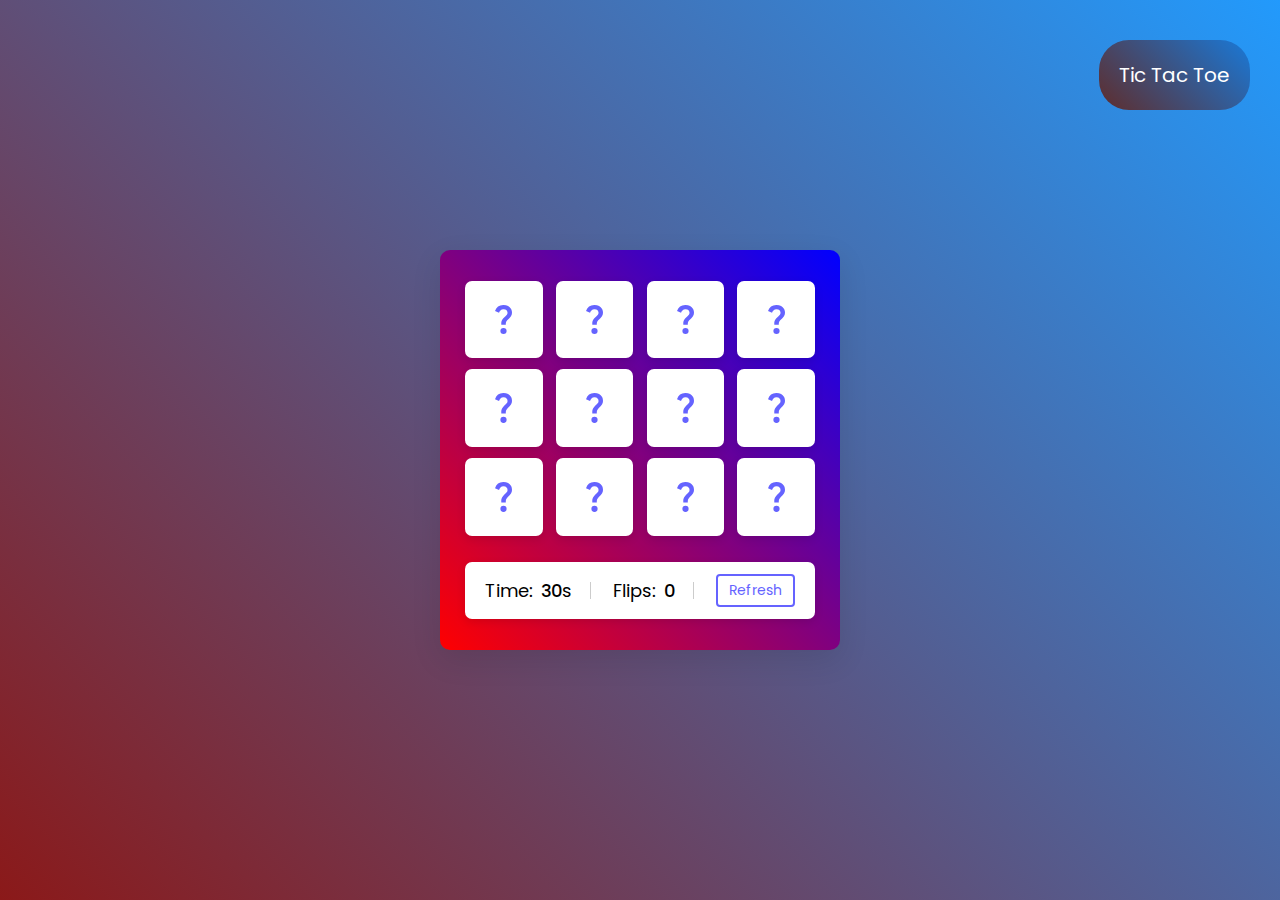
<file: index.html>
<!DOCTYPE html>
<html lang="en" dir="ltr">
  <head>
    <meta charset="utf-8">  
    <title>Memory Card Game...banzal</title>
    <link rel="stylesheet" href="style.css">
    <meta name="viewport" content="width=device-width, initial-scale=1.0">
  </head>
  <body>
    <div class="wrapper">
      <ul class="cards">
        <li class="card">
          <div class="view front-view">
            <img src="images/que_icon.svg" alt="icon">
          </div>
          <div class="view back-view">
            <img src="images/img-1.png" alt="card-img">
          </div>
        </li>
        <li class="card">
          <div class="view front-view">
            <img src="images/que_icon.svg" alt="icon">
          </div>
          <div class="view back-view">
            <img src="images/img-2.png" alt="card-img">
          </div>
        </li>
        <li class="card">
          <div class="view front-view">
            <img src="images/que_icon.svg" alt="icon">
          </div>
          <div class="view back-view">
            <img src="images/img-3.png" alt="card-img">
          </div>
        </li>
        <li class="card">
          <div class="view front-view">
            <img src="images/que_icon.svg" alt="icon">
          </div>
          <div class="view back-view">
            <img src="images/img-4.png" alt="card-img">
          </div>
        </li>
        <li class="card">
          <div class="view front-view">
            <img src="images/que_icon.svg" alt="icon">
          </div>
          <div class="view back-view">
            <img src="images/img-5.png" alt="card-img">
          </div>
        </li>
        <li class="card">
          <div class="view front-view">
            <img src="images/que_icon.svg" alt="icon">
          </div>
          <div class="view back-view">
            <img src="images/img-6.png" alt="card-img">
          </div>
        </li>
        <li class="card">
          <div class="view front-view">
            <img src="images/que_icon.svg" alt="icon">
          </div>
          <div class="view back-view">
            <img src="images/img-5.png" alt="card-img">
          </div>
        </li>
        <li class="card">
          <div class="view front-view">
            <img src="images/que_icon.svg" alt="icon">
          </div>
          <div class="view back-view">
            <img src="images/img-6.png" alt="card-img">
          </div>
        </li>
        <li class="card">
          <div class="view front-view">
            <img src="images/que_icon.svg" alt="icon">
          </div>
          <div class="view back-view">
            <img src="images/img-1.png" alt="card-img">
          </div>
        </li>
        <li class="card">
          <div class="view front-view">
            <img src="images/que_icon.svg" alt="icon">
          </div>
          <div class="view back-view">
            <img src="images/img-2.png" alt="card-img">
          </div>
        </li>
        <li class="card">
          <div class="view front-view">
            <img src="images/que_icon.svg" alt="icon">
          </div>
          <div class="view back-view">
            <img src="images/img-3.png" alt="card-img">
          </div>
        </li>
        <li class="card">
          <div class="view front-view">
            <img src="images/que_icon.svg" alt="icon">
          </div>
          <div class="view back-view">
            <img src="images/img-4.png" alt="card-img">
          </div>
        </li>
        <div class="details">
          <!-- <p class="time">Time: <span><b>20</b>s</span></p> -->
          <p class="time">Time: <span><b>30</b>s</span></p>
          <p class="flips">Flips: <span><b>0</b></span></p>
          <button>Refresh</button>
          <a href="index1.html" class="game">Tic Tac Toe</a>
        </div>
      </ul>
    </div>

    <script src="script.js"></script>
    
  </body>
</html>
</file>
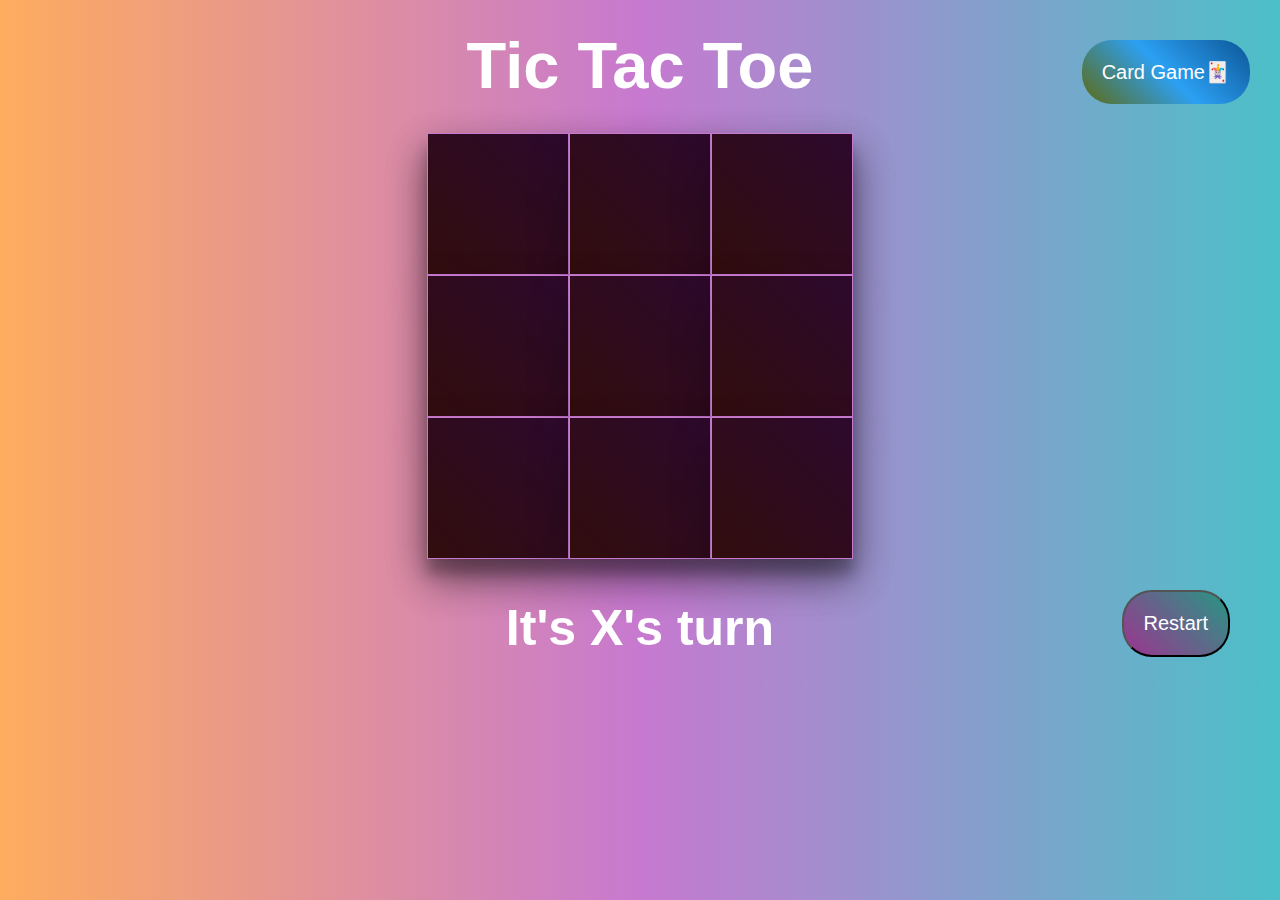
<file: index1.html>
<!DOCTYPE html>
<html lang="en">
<head>
    <meta charset="UTF-8">
    <meta http-equiv="X-UA-Compatible" content="IE=edge">
    <meta name="viewport" content="width=device-width, initial-scale=1.0">
    <title>Tic Tac Toe</title>
    <link rel="stylesheet" href="style1.css">
    <script src="script1.js" defer></script>
</head>
<body>
    <div class="wrapper">
        <h1 class="title">Tic Tac Toe</h1>
        <div class="container">
            <div data-cell-index="0" class="cell"></div>
            <div data-cell-index="1" class="cell"></div>
            <div data-cell-index="2" class="cell"></div>
            <div data-cell-index="3" class="cell"></div>
            <div data-cell-index="4" class="cell"></div>
            <div data-cell-index="5" class="cell"></div>
            <div data-cell-index="6" class="cell"></div>
            <div data-cell-index="7" class="cell"></div>
            <div data-cell-index="8" class="cell"></div>
        </div>
        <h2 class="status" id="status"></h2>
        <button class="restart">Restart</button>
        <!-- <button  class="game">Card Game</button> -->
        <a href="index.html" class="game">Card Game🃏</a>
    </div>
</body>
</html>
</file>
<file: style.css>
/* Import Google Font - Poppins */
@import url('https://fonts.googleapis.com/css2?family=Poppins:wght@400;500;600;700&display=swap');
*{
  margin: 0;
  padding: 0;
  box-sizing: border-box;
  font-family: 'Poppins', sans-serif;
}
p{
  font-size: 20px;
}
body{
  display: flex;
  align-items: center;
  justify-content: center;
  min-height: 100vh;
  /* background: #c6fd22; */
  background-image: linear-gradient(45deg, #8b1919, rgb(34, 154, 252));
  
}
::selection{
  color: rgb(255, 255, 255);
  background: #6563ff;
}
.wrapper{
  padding: 25px;
  /* background: #f62c2c; */
  background-image: linear-gradient(45deg,red,blue);
  border-radius: 10px;
  box-shadow: 0 10px 30px rgba(0,0,0,0.1);
}
.cards, .card, .view, .details, p{
  display: flex;
  align-items: center;
  justify-content: center;
}
.cards{
  height: 350px;
  width: 350px;
  flex-wrap: wrap;
  justify-content: space-between;
}
.cards .card{
  cursor: pointer;
  position: relative;
  perspective: 1000px;
  transform-style: preserve-3d;
  height: calc(100% / 4 - 10px);
  width: calc(100% / 4 - 10px);
}
.card.shake{
  animation: shake 0.35s ease-in-out;
}
@keyframes shake {
  0%, 100%{
    transform: translateX(0);
  }
  20%{
    transform: translateX(-13px);
  }
  40%{
    transform: translateX(13px);
  }
  60%{
    transform: translateX(-8px);
  }
  80%{
    transform: translateX(8px);
  }
}
.cards .card .view{
  width: 100%;
  height: 100%;
  user-select: none;
  pointer-events: none;
  position: absolute;
  background: #fff;
  border-radius: 7px;
  backface-visibility: hidden;
  transition: transform 0.25s linear;
  box-shadow: 0 3px 10px rgba(0,0,0,0.1);
}
.card .front-view img{
  max-width: 17px;
}
.card .back-view{
  transform: rotateY(-180deg);
}
.card .back-view img{
  max-width: 40px;
}
.card.flip .front-view{
  transform: rotateY(180deg);
}
.card.flip .back-view{
  transform: rotateY(0);
}

.details{
  width: 100%;
  margin-top: 15px;
  padding: 0 20px;
  border-radius: 7px;
  background: #fff;
  height: calc(100% / 4 - 30px);
  justify-content: space-between;
  box-shadow: 0 3px 10px rgba(0,0,0,0.1);
}
.details p{
  font-size: 18px;
  height: 17px;
  padding-right: 18px;
  border-right: 1px solid #ccc;
}
.details p span{
  margin-left: 8px;
}
.details p b{
  font-weight: 500;
}
.details button{
  cursor: pointer;
  font-size: 14px;
  color: #6563ff;
  border-radius: 4px;
  padding: 4px 11px;
  background: #fff;
  border: 2px solid #6563ff;
  transition: 0.3s ease;
}
.details button:hover{
  color: #fff;
  background: #6563ff;
}

@media screen and (max-width: 700px) {
  .cards{
    height: 350px;
    width: 350px;
  }
  .card .front-view img{
    max-width: 16px;
  }
  .card .back-view img{
    max-width: 40px;
  }
}

@media screen and (max-width: 530px) {
  .cards{
    height: 300px;
    width: 300px;
  }
  .card .back-view img{
    max-width: 35px;
  }
  .details{
    margin-top: 10px;
    padding: 0 15px;
    height: calc(100% / 4 - 20px);
  }
  .details p{
    height: 15px;
    font-size: 17px;
    padding-right: 13px;
  }
  .details button{
    font-size: 13px;
    padding: 5px 10px;
    border: none;
    color: #fff;
    background: #6563ff;
  }
}

.game{
  position: absolute;
  top: 40px;
  right: 30px;
  padding: 20px;
  font-size: 20px;
  color: white;
  background-image: linear-gradient(45deg,rgb(95, 44, 43),rgb(25, 121, 216));
  
  border-radius: 30px;
  text-decoration-line: none;
  cursor: pointer;
}
</file>
<file: style1.css>
body{
    font-family: Arial, Helvetica, sans-serif;
    background: linear-gradient(to right, #FEAC5E, #C779D0, #4BC0C8);
    overflow: hidden;
}
.wrapper{
    display: grid;
    place-items: center;
    text-align: center;
}
.title{
    font-size: 65px;
    margin: 20px auto 30px auto;
    color: white;
}
.container{
    display: grid;
    grid-template-columns: repeat(3, auto);
    color: white;
    box-shadow: rgba(0, 0, 0, 0.3) 0px 19px 38px, rgba(0, 0, 0, 0.22) 0px 15px 12px;
}
.cell{
    width: 140px;
    height: 140px;
    /* background: rgb(0, 0, 0); */
    background-image: linear-gradient(45deg ,rgb(49, 13, 13),rgb(45, 9, 45));
    border: 1px solid #C779D0;
    cursor: pointer;
    line-height: 150px;
    font-size: 80px;
    font-family: sans-serif;
    font-weight: bold;
    box-shadow: rgba(0, 0, 0, 0.3) 0px 19px 38px;
}
.status{
    font-size: 50px;
    color: white;
    margin: 40px auto 20px auto;
}
.restart{
    position: absolute;
    top: 590px;
    right: 50px;
    padding: 20px;
    font-size: 20px;
    color: white;
    background-image: linear-gradient(45deg,rgb(157, 52, 143),rgb(39, 151, 132));
    /* outline-style: dotted; */
    text-decoration-line: none;
    outline: none;
    border-radius: 30px;
    cursor: pointer;
}
.game{
    position: absolute;
    top: 40px;
    right: 30px;
    padding: 20px;
    font-size: 20px;
    color: white;
    background-image: linear-gradient(45deg,rgb(94, 106, 16),rgb(44, 160, 243),rgb(12, 86, 151));
    
    border-radius: 30px;
    text-decoration-line: none;
    cursor: pointer;
}

/* @media screen and (max-width: 530px) { */
@media screen and (max-width: 706px) {
    .game{
        position: absolute;
        top: 670px;
        right: 270px;
        padding: 20px;
        font-size: 20px;
        color: white;
        background-image: linear-gradient(45deg,rgb(94, 106, 16),rgb(96, 78, 151),rgb(12, 86, 151));
        
        border-radius: 30px;
        text-decoration-line: none;
        cursor: pointer;
    }

    .restart{
        position: absolute;
        top: 650px;
        right: 20px;
        padding: 20px;
        font-size: 20px;
        color: white;
        background-image: linear-gradient(45deg,rgb(157, 52, 143),rgb(39, 151, 132));
        
        border-radius: 30px;
        cursor: pointer;
    }

    .cell{
        width: 100px;
        height: 100px;
        /* background: rgb(0, 0, 0); */
        background-image: linear-gradient(45deg ,rgb(49, 13, 13),rgb(45, 9, 45));
        border: 1px solid #C779D0;
        cursor: pointer;
        line-height: 150px;
        font-size: 80px;
        font-family: sans-serif;
        font-weight: bold;
        box-shadow: rgba(0, 0, 0, 0.3) 0px 19px 38px;
    }
}
</file>
